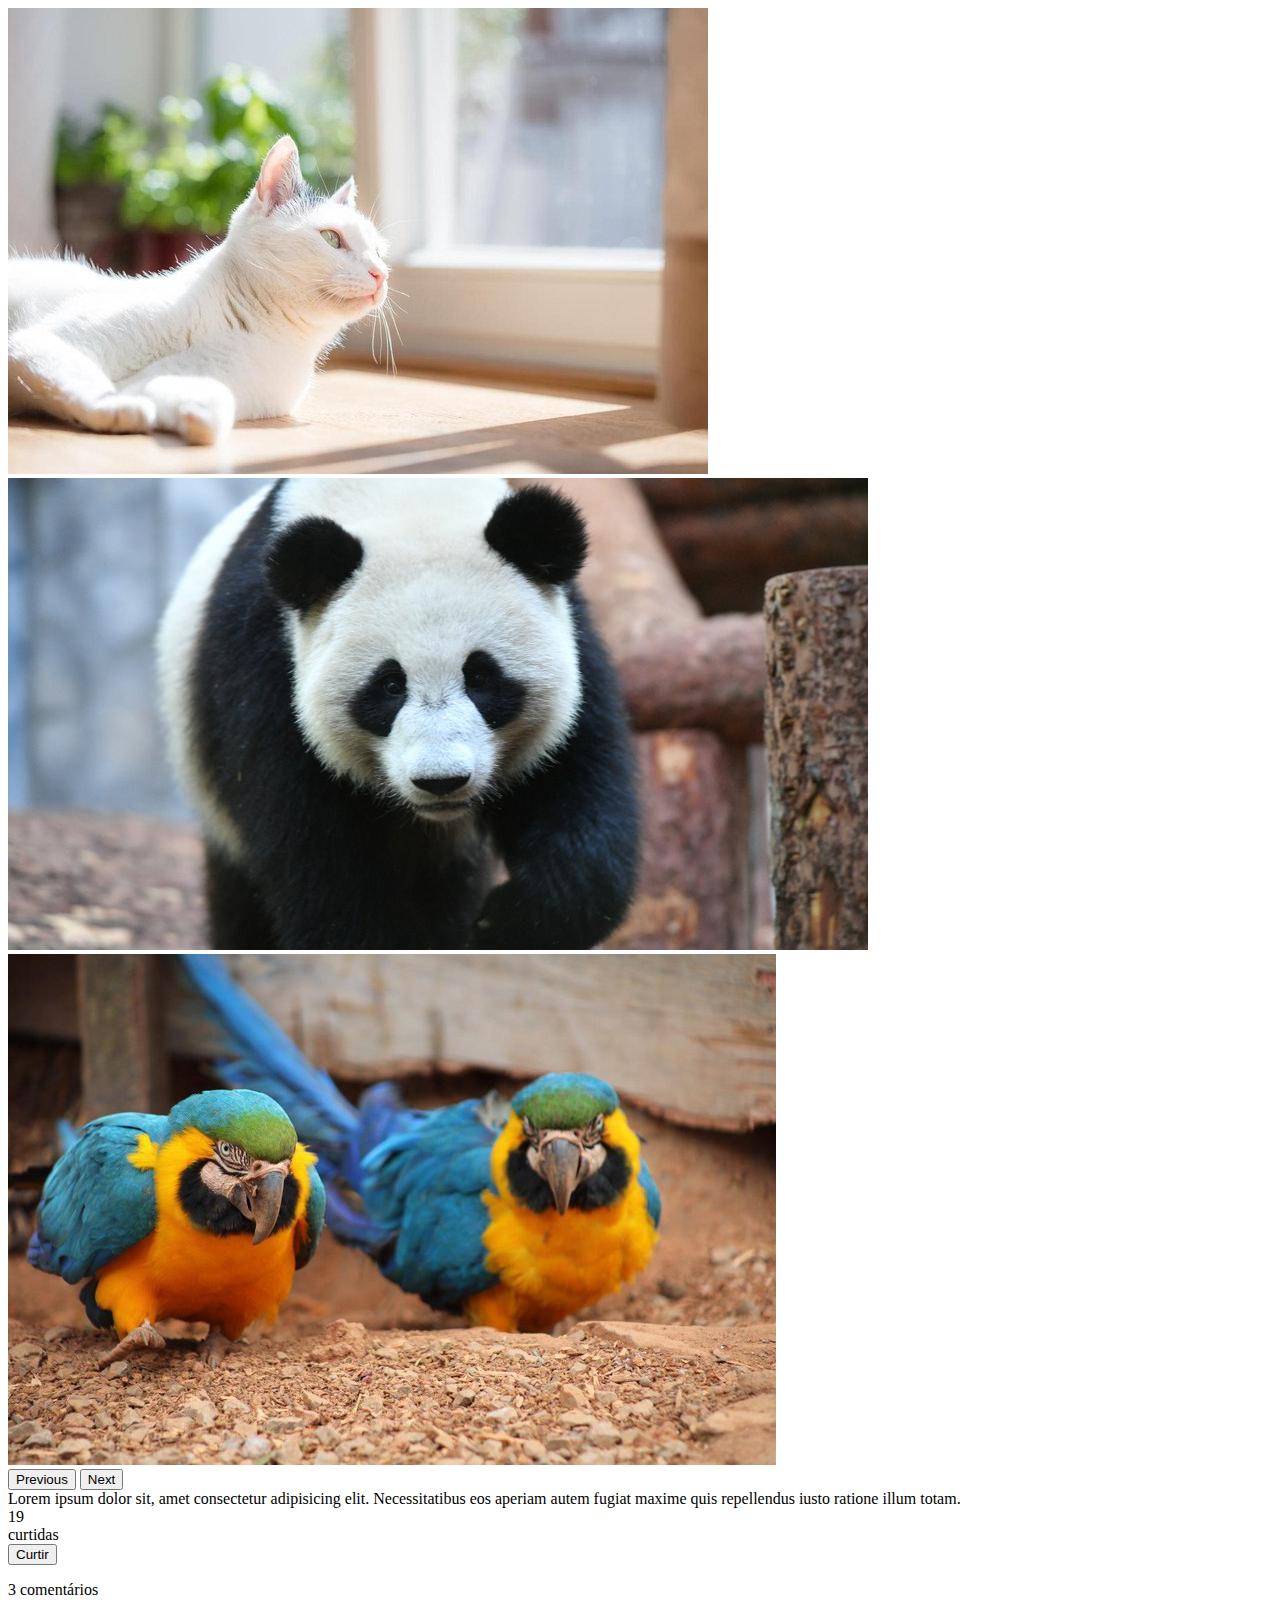
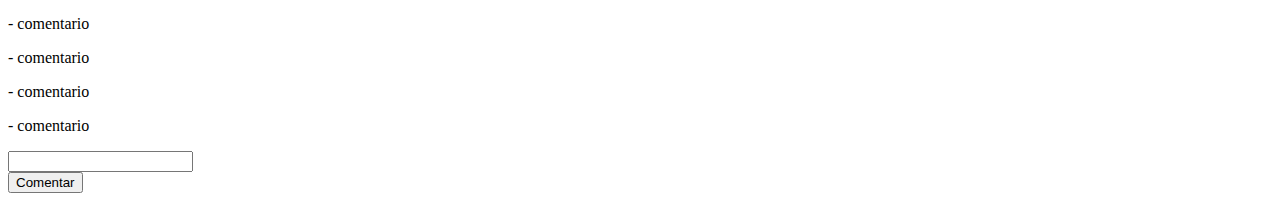
<file: instafeed/index.html>
<!doctype html>
<html lang="en">

<head>
    <!-- Required meta tags -->
    <meta charset="utf-8">
    <meta name="viewport" content="width=device-width, initial-scale=1, shrink-to-fit=no">

    <!-- Bootstrap CSS -->
    <link rel="stylesheet" href="https://maxcdn.bootstrapcdn.com/bootstrap/4.0.0-beta.3/css/bootstrap.min.css"
        integrity="sha384-Zug+QiDoJOrZ5t4lssLdxGhVrurbmBWopoEl+M6BdEfwnCJZtKxi1KgxUyJq13dy" crossorigin="anonymous">

    <title>Instafeed</title>

    <script>
        function curtir() {
            var botao = document.getElementById("botaoCurtir");
            if (botao.innerHTML == "Curtir") {
                var contador = document.getElementById("contador");
                var valor = parseInt(contador.innerHTML);
                contador.innerHTML = valor + 1;
    
                botao.innerHTML = "Descutir";
                botao.classList.replace("btn-primary", "btn-danger");
            } else {
                var contador = document.getElementById("contador");
                var valor = parseInt(contador.innerHTML);
                contador.innerHTML = valor - 1;

                botao.innerHTML = "Curtir";
                botao.classList.replace("btn-danger", "btn-primary");
            }
        }

        function comentar() {
            var textDoComentario = document.getElementById("comentario").value;
            document.getElementById("comentario").value = "";

            var comentariosDiv = document.getElementById("comentarios");

            var row = document.createElement("div");
            row.classList.add("row");
            
            var col = document.createElement("div");
            row.classList.add("col-6");

            var p = document.createElement("p");

            p.innerHTML = "- " + textDoComentario;
            col.appendChild(p);
            row.appendChild(col);

            comentariosDiv.appendChild(row);
        }
    </script>
</head>

<body>

    <div class="container">
        <div class="row">
            <div class="col-12">
                <div class="row">
                    <div id="carouselExampleControls" class="carousel slide" data-bs-ride="carousel">
                        <div class="carousel-inner">
                            <div class="carousel-item active">
                                <img src="imagens/gato.jpg" class="d-block w-100" alt="...">
                            </div>
                            <div class="carousel-item">
                                <img src="imagens/panda.jpg" class="d-block w-100" alt="...">
                            </div>
                            <div class="carousel-item">
                                <img src="imagens/papagaio.jpeg" class="d-block w-100" alt="...">
                            </div>
                        </div>
                        <button class="carousel-control-prev" type="button" data-bs-target="#carouselExampleControls"
                            data-bs-slide="prev">
                            <span class="carousel-control-prev-icon" aria-hidden="true"></span>
                            <span class="visually-hidden">Previous</span>
                        </button>
                        <button class="carousel-control-next" type="button" data-bs-target="#carouselExampleControls"
                            data-bs-slide="next">
                            <span class="carousel-control-next-icon" aria-hidden="true"></span>
                            <span class="visually-hidden">Next</span>
                        </button>
                    </div>
                </div>
                <div class="row">
                    <!-- Descrição e curtidas -->
                    <div class="col-6">
                        Lorem ipsum dolor sit, amet consectetur adipisicing elit.
                        Necessitatibus eos aperiam autem fugiat maxime quis repellendus iusto ratione illum totam.
                    </div>
                    <div class="col-4">
                        <div class="row">
                            <div id="contador">19</div><div> curtidas</div>
                        </div>
                        <div class="row">
                            <button id="botaoCurtir" class="btn btn-primary" onclick="curtir()">Curtir</button>
                        </div>
                    </div>
                </div>
                <div id="comentarios">
                    <div class="row">
                        <div class="col-6">
                            <p>3 comentários</p>
                        </div>
                    </div>
                    <div class="row">
                        <div class="col-6">
                            <p>- comentario</p>
                        </div>
                    </div>
                    <div class="row">
                        <div class="col-6">
                            <p>- comentario</p>
                        </div>
                    </div>
                    <div class="row">
                        <div class="col-6">
                            <p>- comentario</p>
                        </div>
                    </div>
                    <div class="row">
                        <div class="col-6">
                            <p>- comentario</p>
                        </div>
                    </div>
                </div>
                <div class="row">
                    <div class="col-4">
                        <input id="comentario" type="email" class="form-control" id="exampleInputEmail1" aria-describedby="emailHelp">
                    </div>
                    <div class="col-4">
                        <button type="submit" class="btn btn-light" onclick="comentar()">Comentar</button>
                    </div>
                </div>
            </div>
        </div>
        
    </div>

    <!-- Optional JavaScript -->
    <!-- jQuery first, then Popper.js, then Bootstrap JS -->
    <script src="https://code.jquery.com/jquery-3.2.1.slim.min.js"
        integrity="sha384-KJ3o2DKtIkvYIK3UENzmM7KCkRr/rE9/Qpg6aAZGJwFDMVNA/GpGFF93hXpG5KkN"
        crossorigin="anonymous"></script>
    <script src="https://cdnjs.cloudflare.com/ajax/libs/popper.js/1.12.9/umd/popper.min.js"
        integrity="sha384-ApNbgh9B+Y1QKtv3Rn7W3mgPxhU9K/ScQsAP7hUibX39j7fakFPskvXusvfa0b4Q"
        crossorigin="anonymous"></script>
    <script src="https://maxcdn.bootstrapcdn.com/bootstrap/4.0.0-beta.3/js/bootstrap.min.js"
        integrity="sha384-a5N7Y/aK3qNeh15eJKGWxsqtnX/wWdSZSKp+81YjTmS15nvnvxKHuzaWwXHDli+4"
        crossorigin="anonymous"></script>
</body>

</html>
</file>
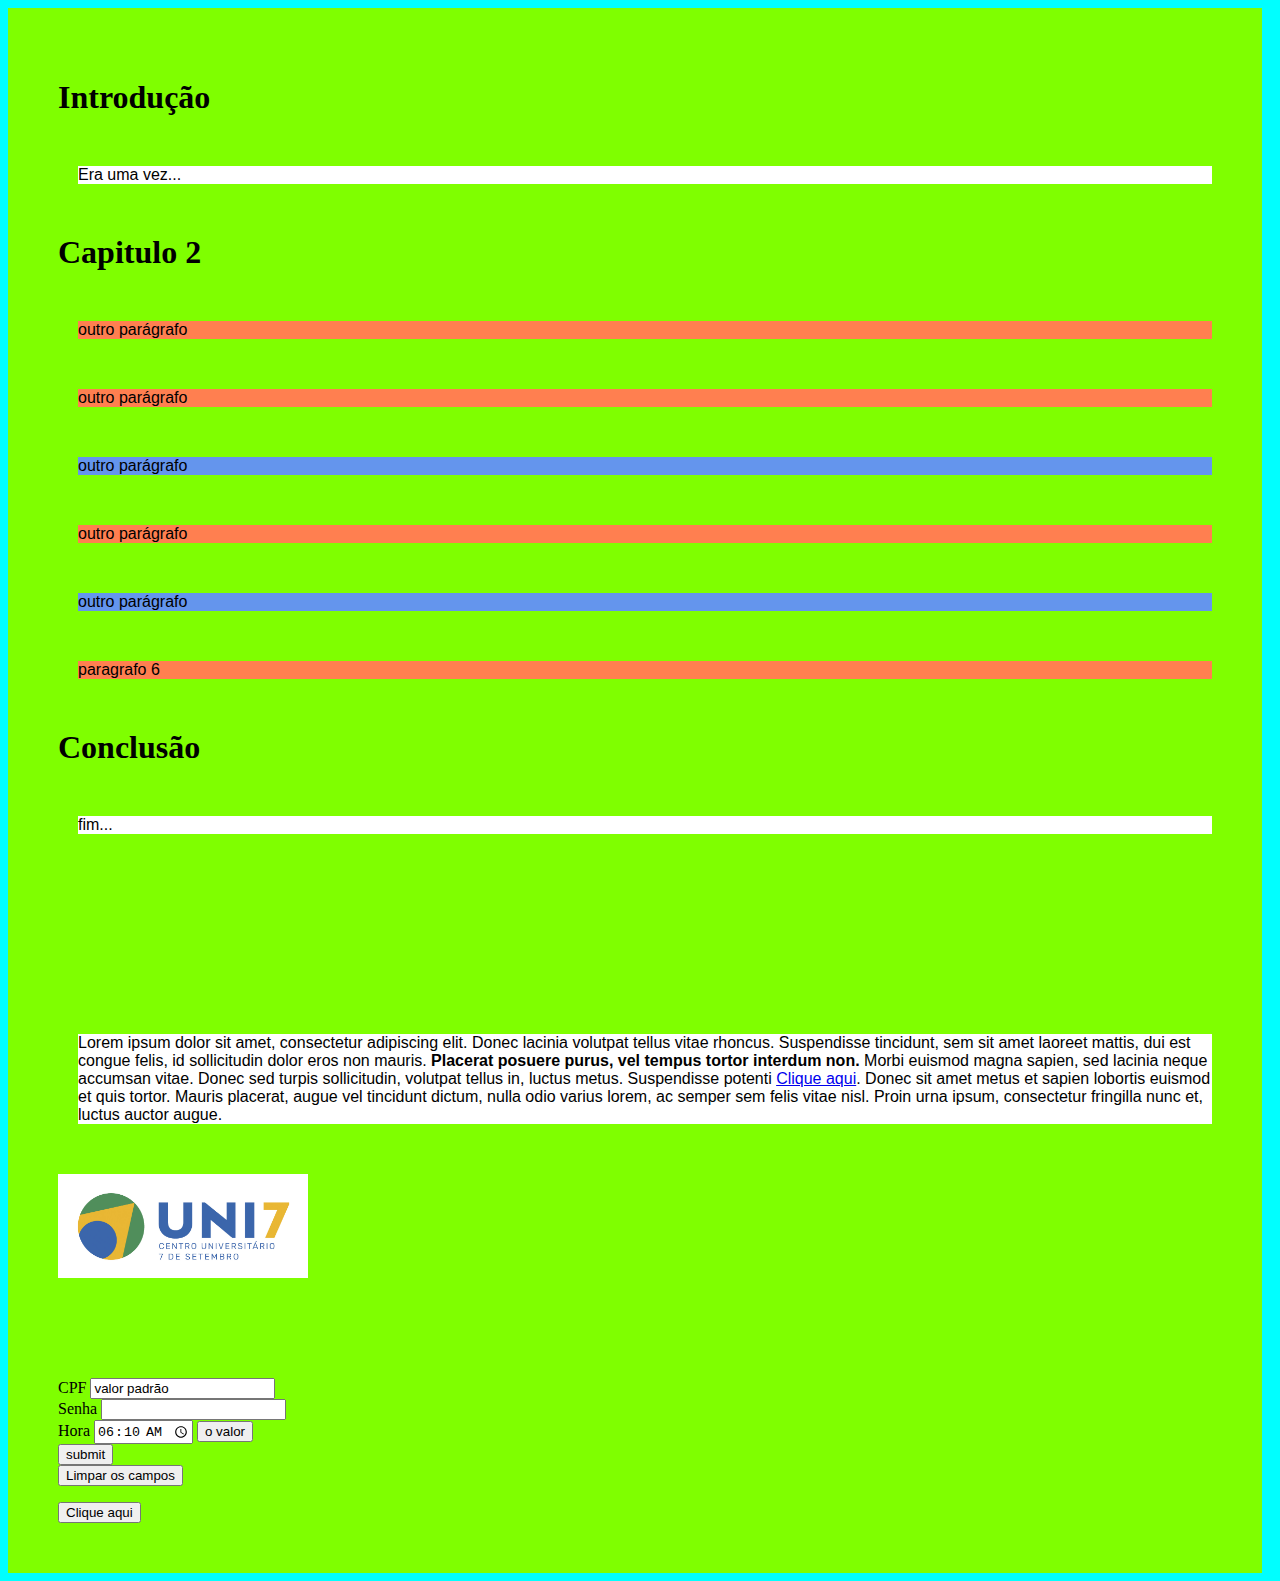
<file: ola-mundo/index.html>
<html>

<head>
    <meta http-equiv="Content-Type" content="text/html; charset=utf-8">
    <meta charset="utf-8" />
    <title>Olá mundo</title>

    <link rel="stylesheet" href="estilo.css">
    <script src="index.js"></script>
</head>

<body>
    <div>
        <h1>Introdução</h1>
        <p>Era uma vez...</p>
        <h1>Capitulo 2</h1>
        <p id="paragrafo1" class="paragrafosLaranjas">outro parágrafo</p>
        <p id="paragrafo2" class="paragrafosLaranjas">outro parágrafo</p>
        <p id="paragrafo3" class="paragrafosAzuis">outro parágrafo</p>
        <p id="paragrafo4" class="paragrafosLaranjas">outro parágrafo</p>
        <p id="paragrafo5" class="paragrafosAzuis">outro parágrafo</p>
        <p id="paragrafo6" class="paragrafosLaranjas">paragrafo 6</p>
        <h1>Conclusão</h1>
        <p>fim...</p>
        <p></p>
    </div>

    <div>
        <p id="babau">Lorem ipsum dolor sit amet, consectetur adipiscing elit. Donec lacinia volutpat tellus vitae rhoncus.
            Suspendisse tincidunt, sem sit amet laoreet mattis, dui est congue felis, id sollicitudin dolor eros non
            mauris. <strong>Placerat posuere purus, vel tempus tortor interdum non.</strong> Morbi euismod magna sapien,
            sed lacinia neque accumsan vitae. Donec sed turpis sollicitudin, volutpat tellus in, luctus metus.
            Suspendisse potenti <a href="teste.html">Clique aqui</a>. Donec sit amet metus et sapien lobortis euismod et
            quis tortor. Mauris placerat, augue vel tincidunt dictum, nulla odio varius lorem, ac semper sem felis vitae
            nisl. Proin urna ipsum, consectetur fringilla nunc et, luctus auctor augue.</p>

        <img id="logoUni7" src="logo-uni7.jpg" />
    </div>

    <div>
        <form action="umaURLQualquer" method="POST">
            <label>CPF</label>
            <input name="cpf" type="text" value="valor padrão"/>
            <br/>
            <label>Senha</label>
            <input name="senha" type="password"/>
            <br/>
            <label>Hora</label>
            <input name="hora" type="time" value="06:10"/>

            <input type="button" value="o valor"/>
            <br/>
            <input type="submit" value="submit"/>
            <br/>
            <input type="reset" value="Limpar os campos"/>
        </form>

        <button onclick="clicouBotao()">Clique aqui</button>
    </div>
</body>

</html>
</file>
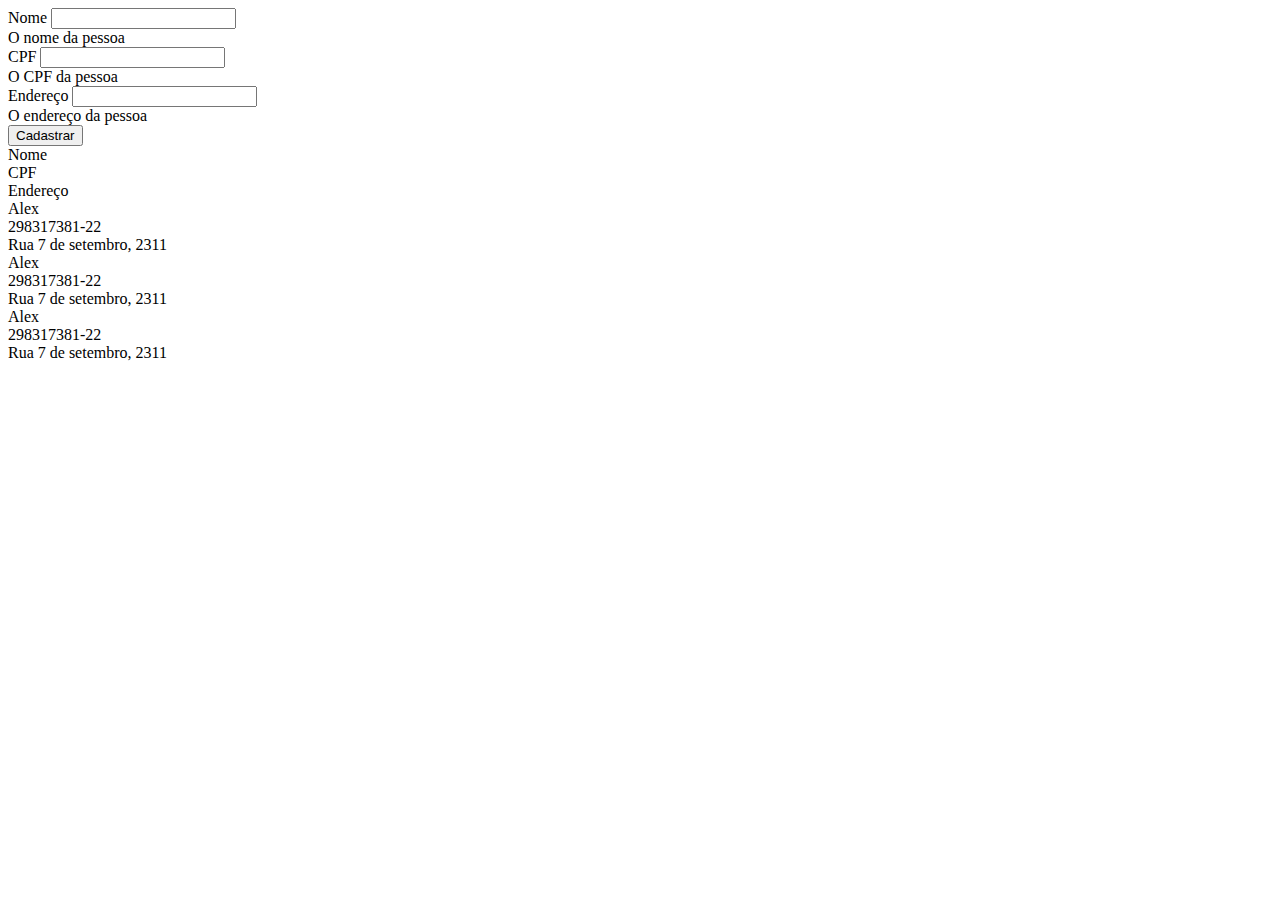
<file: shopping/index.html>
<!doctype html>
<html lang="en">

<head>
    <!-- Required meta tags -->
    <meta charset="utf-8">
    <meta name="viewport" content="width=device-width, initial-scale=1, shrink-to-fit=no">

    <!-- Bootstrap CSS -->
    <link rel="stylesheet" href="https://maxcdn.bootstrapcdn.com/bootstrap/4.0.0-beta.3/css/bootstrap.min.css"
        integrity="sha384-Zug+QiDoJOrZ5t4lssLdxGhVrurbmBWopoEl+M6BdEfwnCJZtKxi1KgxUyJq13dy" crossorigin="anonymous">

    <title>Hello, world!</title>

    <script>
        function cadastrar() {
            var nome = document.getElementById("nome").value;
            var cpf = document.getElementById("cpf").value;
            var endereco = document.getElementById("endereco").value;

            console.log(nome, cpf, endereco);

            //incrementar essa função para acrescentar novas linhas na tabela com o conteúdo do formulário...
        }
    </script>
</head>

<body>
    <div class="container">
        <div class="row">
            <form>
                <div class="mb-3">
                    <label for="nome" class="form-label">Nome</label>
                    <input type="text" class="form-control" id="nome" aria-describedby="nomeHelp">
                    <div id="nomeHelp" class="form-text">O nome da pessoa</div>
                </div>
                <div class="mb-3">
                    <label for="cpf" class="form-label">CPF</label>
                    <input type="text" class="form-control" id="cpf" aria-describedby="cpfHelp">
                    <div id="cpfHelp" class="form-text">O CPF da pessoa</div>
                </div>
                <div class="mb-3">
                    <label for="endereco" class="form-label">Endereço</label>
                    <input type="text" class="form-control" id="endereco" aria-describedby="enderecoHelp">
                    <div id="enderecoHelp" class="form-text">O endereço da pessoa</div>
                </div>
                <button type="button" class="btn btn-primary" onclick="cadastrar()">Cadastrar</button>
            </form>
        </div>
    </div>


    <div class="container">
        <div class="row bg-secondary text-white ">
            <div class="col">
                Nome
            </div>
            <div class="col">
                CPF
            </div>
            <div class="col-6">
                Endereço
            </div>
        </div>
        <div class="row">
            <div class="col">
                Alex
            </div>
            <div class="col">
                298317381-22
            </div>
            <div class="col-6">
                Rua 7 de setembro, 2311
            </div>
        </div>
        <div class="row">
            <div class="col">
                Alex
            </div>
            <div class="col">
                298317381-22
            </div>
            <div class="col-6">
                Rua 7 de setembro, 2311
            </div>
        </div>
        <div class="row">
            <div class="col">
                Alex
            </div>
            <div class="col">
                298317381-22
            </div>
            <div class="col-6">
                Rua 7 de setembro, 2311
            </div>
        </div>
    </div>




    <!-- Optional JavaScript -->
    <!-- jQuery first, then Popper.js, then Bootstrap JS -->
    <script src="https://code.jquery.com/jquery-3.2.1.slim.min.js"
        integrity="sha384-KJ3o2DKtIkvYIK3UENzmM7KCkRr/rE9/Qpg6aAZGJwFDMVNA/GpGFF93hXpG5KkN"
        crossorigin="anonymous"></script>
    <script src="https://cdnjs.cloudflare.com/ajax/libs/popper.js/1.12.9/umd/popper.min.js"
        integrity="sha384-ApNbgh9B+Y1QKtv3Rn7W3mgPxhU9K/ScQsAP7hUibX39j7fakFPskvXusvfa0b4Q"
        crossorigin="anonymous"></script>
    <script src="https://maxcdn.bootstrapcdn.com/bootstrap/4.0.0-beta.3/js/bootstrap.min.js"
        integrity="sha384-a5N7Y/aK3qNeh15eJKGWxsqtnX/wWdSZSKp+81YjTmS15nvnvxKHuzaWwXHDli+4"
        crossorigin="anonymous"></script>
</body>

</html>
</file>
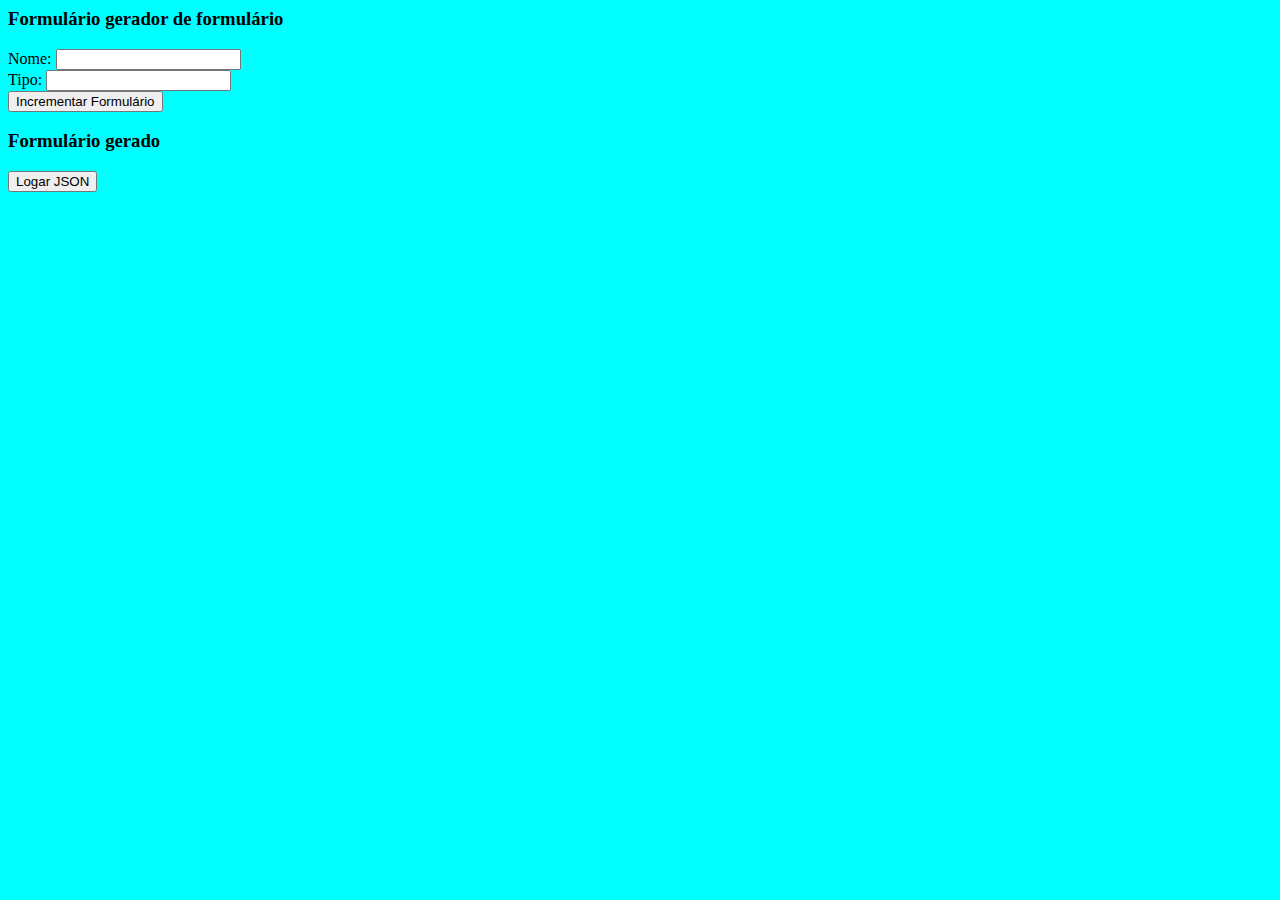
<file: ola-mundo/formulario.html>
<html>

<head>
    <meta http-equiv="Content-Type" content="text/html; charset=utf-8">
    <meta charset="utf-8" />
    <title>Olá mundo</title>

    <style>
        body {
            background-color: aqua;
            font-family: Georgia, 'Times New Roman', Times, serif;
        }
    </style>

    <script>
        function clicouBotao() {
            paragrafo1 = document.getElementById("paragrafo1");
            paragrafo1.innerHTML = "valor modificado!!!";

            elementosLaranjas = document.getElementsByClassName("paragrafosLaranjas");
            for (i = 0; i < elementosLaranjas.length; i++) {
                elementosLaranjas[i].style = "background-color:  black";
            }

            variavel = {
                'atributo' : 'valor',
                'atributo2' : 'valor2',
                'listaDeObjetos' : [
                    {}, 1, false, ""
                ],
                'outroObjeto' : {
                    'outroObjeto' : {},
                    'atributo' : false
                }
            };
            variavel['novoAtributo'] = 'novoValor';
            delete variavel['novoAtributo'];
            
            console.log(variavel);
        }
    
        function incrementarForm() {
            var nomeDoCampo = document.getElementById("nomeDoCampo").value;
            var tipoDoCampo = document.getElementById("tipoDoCampo").value;
            
            var novoLabel = document.createElement("label");
            novoLabel.innerHTML = nomeDoCampo;

            var novoInput = document.createElement("input");
            novoInput.name = nomeDoCampo;
            novoInput.type = tipoDoCampo;
            novoInput.className = "inputGerado";

            var formulario = document.getElementById("formularioGerado");
            formulario.appendChild(novoLabel);
            formulario.appendChild(novoInput);
            formulario.appendChild(document.createElement("br"));
        }

        function logarJSON() {
            var objeto = {};

            var inputsGerados = document.getElementsByClassName("inputGerado");
            for (var i = 0; i < inputsGerados.length; i++) {
                var inputGerado = inputsGerados[i];

                var nomeDoCampo = inputGerado.name;
                var valorDoCampo = inputGerado.value;

                objeto[nomeDoCampo] = valorDoCampo;
            }

            console.log(objeto);
        }
    </script>
</head>

<body>
    <div>
        <h3>Formulário gerador de formulário</h3>
        <form>
            <label>Nome: </label>
            <input id="nomeDoCampo" type="text" name="nome"/><br/>
            
            <label>Tipo: </label>
            <input id="tipoDoCampo" type="text" name="tipo"/><br/>
           
            <input type="button" value="Incrementar Formulário" onclick="incrementarForm()"/>
        </form>

        <h3>Formulário gerado</h3>
        <form id="formularioGerado">
            
            <input type="button" value="Logar JSON" onclick="logarJSON()"/> <br/>
        </form>
    </div>
</body>

</html>
</file>
<file: ola-mundo/estilo.css>
body {
    background-color: aqua;
    font-family: Georgia, 'Times New Roman', Times, serif;
}

p {
    background-color:white;
    font-family: Verdana, Geneva, Tahoma, sans-serif;
    margin-top: 50px;
    margin-left: 20px;
    margin-bottom: 50px;
}

div {
    background-color: chartreuse;
    padding: 50px;
    margin-right: 10px;
}

.paragrafosAzuis {
    background-color: cornflowerblue;
}

.paragrafosLaranjas {
    background-color: coral;
}

#logoUni7 {
    width: 250px;
}
</file>
